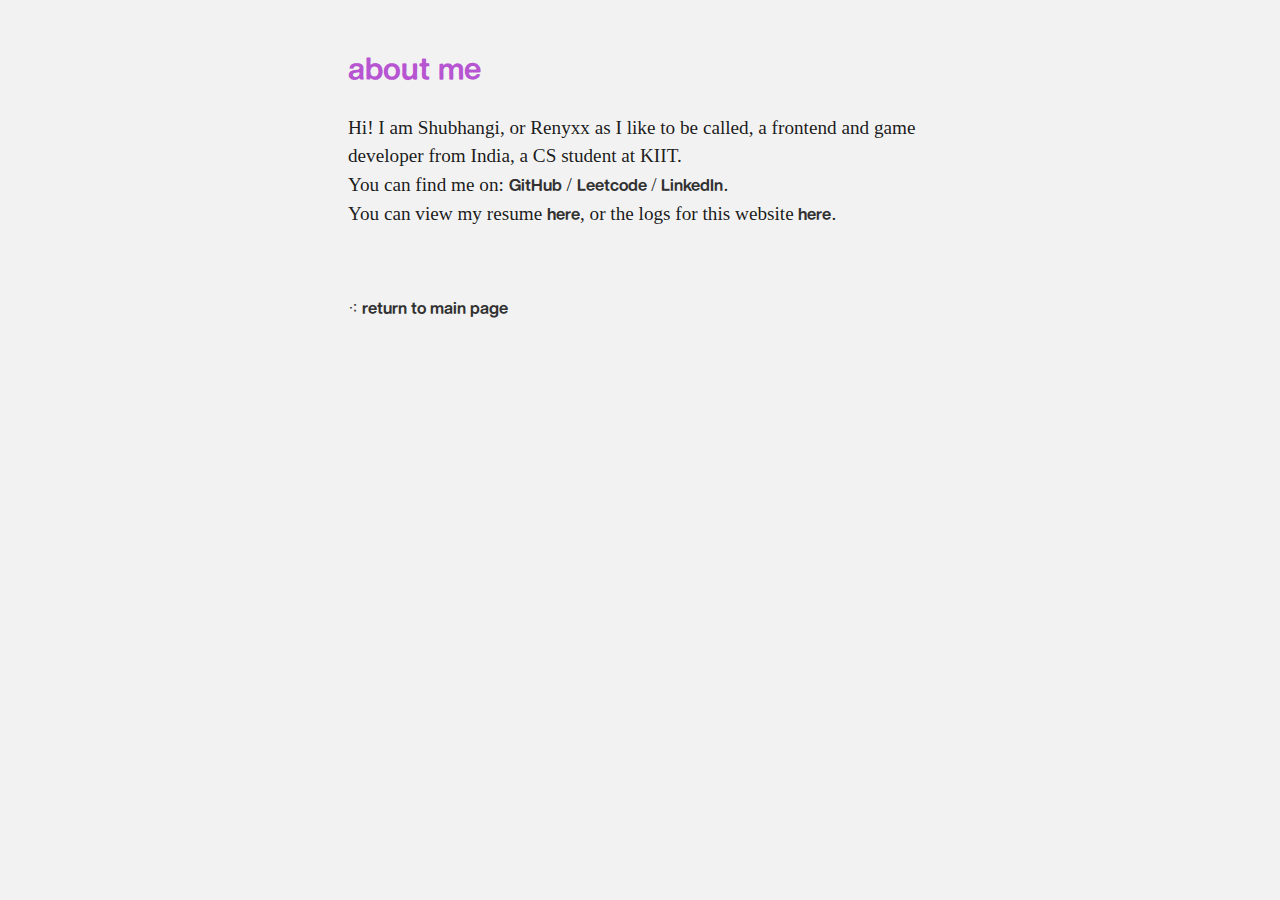
<file: pages/about.html>
<!DOCTYPE html>
<html class="centered" lang="en" dir="ltr">

<head>
    <meta charset="utf-8">
    <title>about</title>
    <meta name="viewport" content="width=device-width,initial-scale=1.0">
    <link rel="stylesheet" href="../styles.css">
</head>

<body class="copy">
    <div class="container">
        <div class="header">
            about me
            <!-- <button class="theme" style="float: right" id="theme-toggle" onclick="modeSwitcher()"></a> -->
        </div>

        <p class="about">
            Hi! I am Shubhangi, or Renyxx as I like to be called, a frontend and game developer from India, a CS student at KIIT. <br>
            You can find me on:
                <a class="inline" href="https://www.github.com/ShubhangiXD" target="_blank">GitHub</a> / 
                <a class="inline" href="https://leetcode.com/u/ShubhangiXD/" target="_blank">Leetcode</a> /
                <a class="inline" href="https://www.linkedin.com/in/shubhangi-dutta/" target="_blank">LinkedIn</a>. <br>
                
            You can view my resume <a class="inline" href="../resources/ShubhangiDResume.pdf">here</a>, or the logs for this website <a class="inline" href="./web_log.html">here</a>.
        </p>
        <p>
            <br>
        </p>

        <a class="main" href="../index.html">⁖ return to main page</a>
    </div>
</body>

</html>
</file>
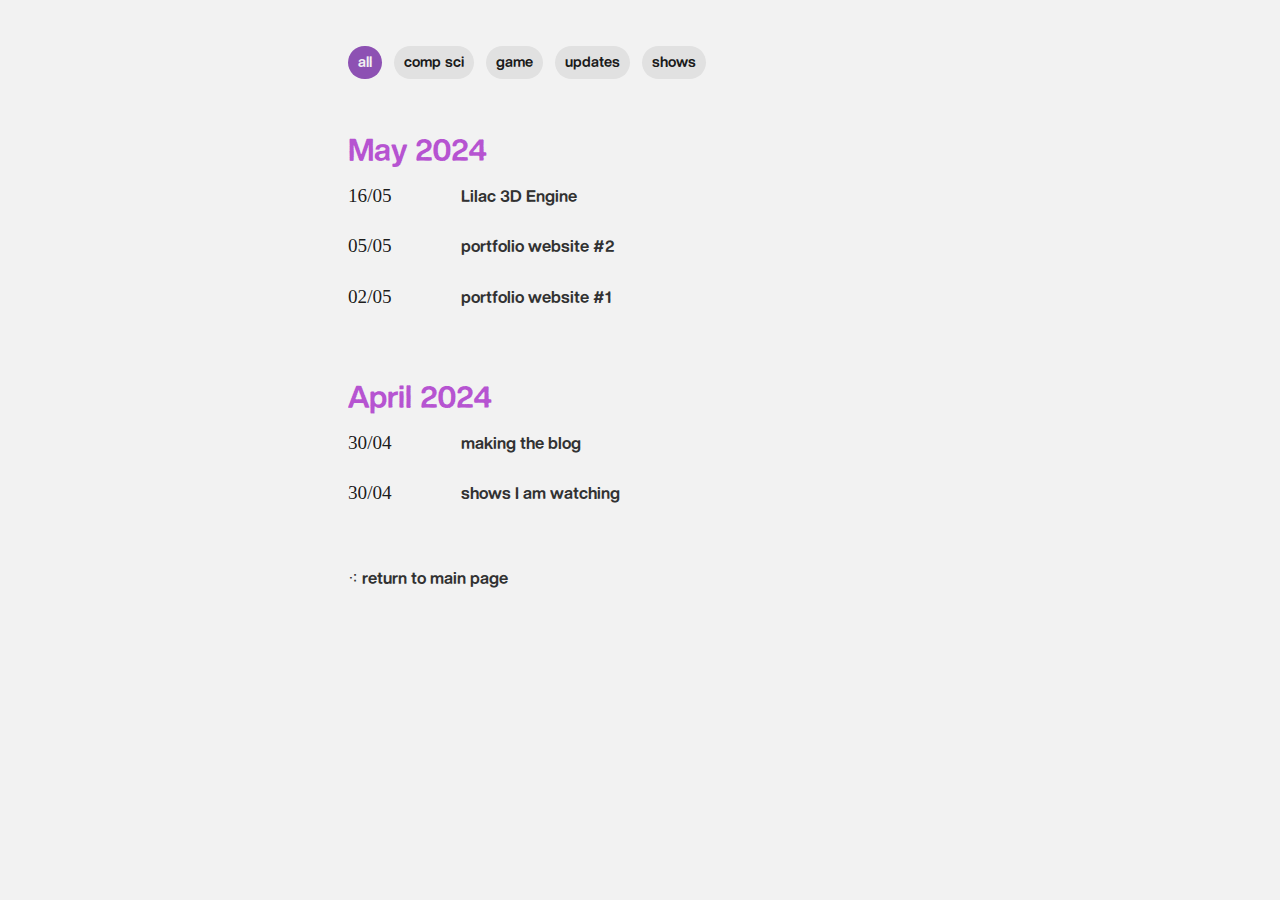
<file: pages/notes.html>
<!DOCTYPE html>
<html class="centered" lang="en" dir="ltr">

<head>
    <meta charset="utf-8">
    <title>notes</title>
    <meta name="viewport" content="width=device-width,initial-scale=1.0">
    <link rel="stylesheet" href="../styles.css">
</head>

<body class="copy">
    <div class="container">
        <div id="buttonContainer">
            <button class="btn active" onclick="filterSelection('all')"> all</button>
            <button class="btn" onclick="filterSelection('cs')"> comp sci</button>
            <button class="btn" onclick="filterSelection('game')"> game</button>
            <button class="btn" onclick="filterSelection('updates')"> updates</button>
            <button class="btn" onclick="filterSelection('ott')"> shows</button>
            <!-- <button class="theme" style="float: right" id="theme-toggle" onclick="modeSwitcher()"></a> -->
        </div>
        <!--    <p></p> -->

        <!-- 2023 -->
        <div class="filterDiv game updates cs ott header">
            <br>
            May 2024
        </div>

        <table>
            <tr class="filterDiv cs game updates" style="margin-bottom: 0.5rem">
                <td style="border: none">16/05</td>
                <td style="border: none">
                    <a class="inline" style="margin-left: 2.5rem" href="../pages/notes/160524_lilac.html">Lilac 3D Engine</a>
                </td>
            </tr>
            <tr class="filterDiv cs updates" style="margin-bottom: 0.5rem">
                <td style="border: none">05/05</td>
                <td style="border: none">
                    <a class="inline" style="margin-left: 2.5rem" href="../pages/notes/050524_portfolio2.html">portfolio
                        website #2</a>
                </td>
            </tr>
            <tr class="filterDiv cs updates" style="margin-bottom: 0.5rem">
                <td style="border: none">02/05</td>
                <td style="border: none">
                    <a class="inline" style="margin-left: 2.5rem" href="../pages/notes/020524_portfolio1.html">portfolio
                        website #1</a>
                </td>
            </tr>
        </table>

        <div class="filterDiv game updates cs ott header">
            <br>
            April 2024
        </div>

        <table>
            <tr class="filterDiv cs updates" style="margin-bottom: 0.5rem">
                <td style="border: none">30/04</td>
                <td style="border: none">
                    <a class="inline" style="margin-left: 2.5rem" href="../pages/notes/300424_makingblog.html">making
                        the blog</a>
                </td>
            </tr>

            <tr class="filterDiv ott" style="margin-bottom: 0.5rem">
                <td style="border: none">30/04</td>
                <td style="border: none">
                    <a class="inline" style="margin-left: 2.5rem" href="../pages/notes/300424_showlog.html">shows I am
                        watching</a>
                </td>
            </tr>
        </table>

        <p></p><br>
        <a class="main" href="../index.html">⁖ return to main page</a>
    </div>
    <script src="../js/filterElements.js"></script>
</body>

</html>
</file>
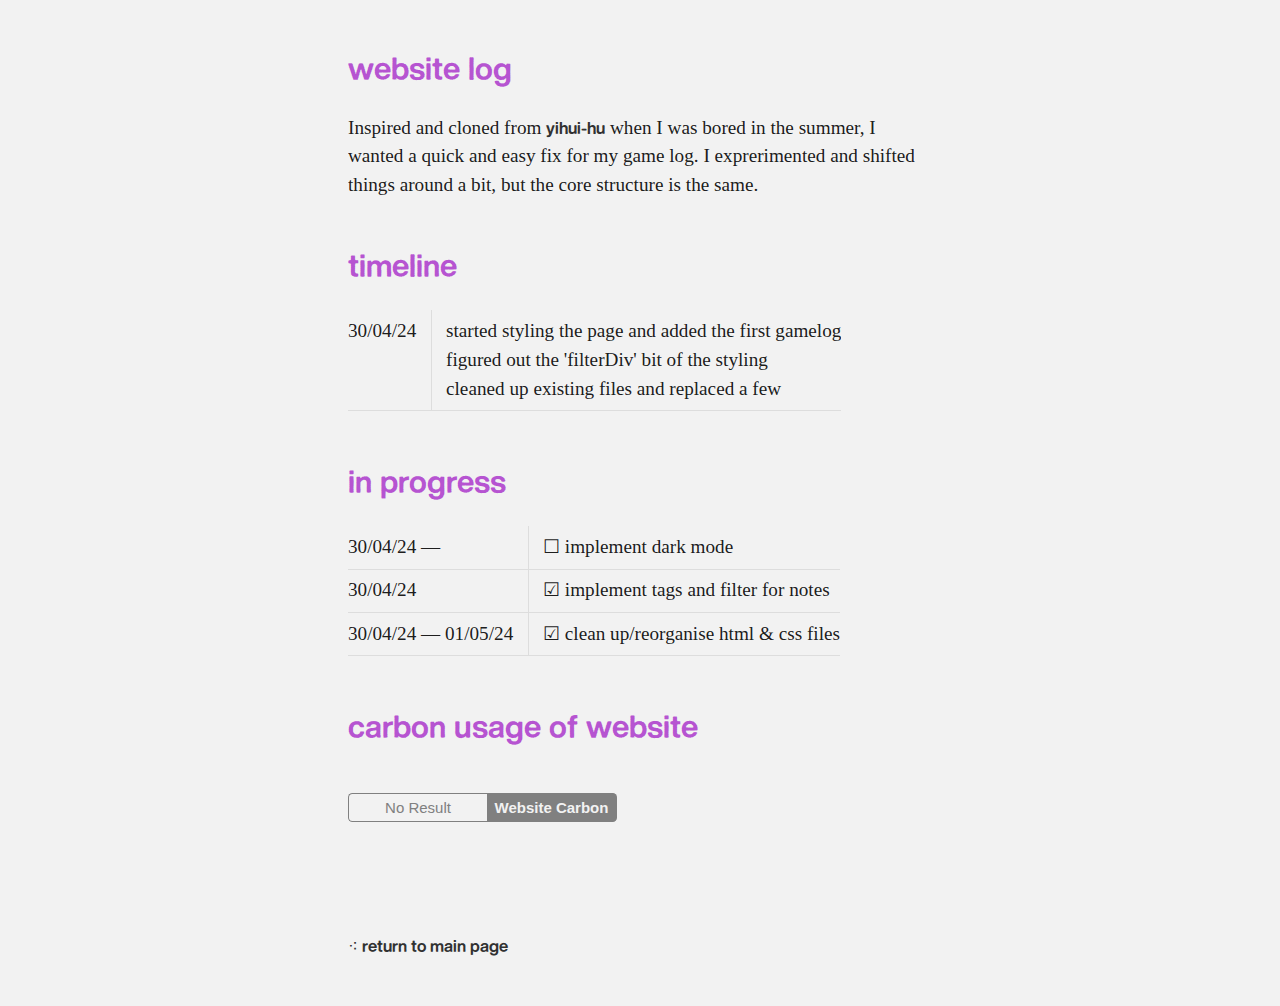
<file: pages/web_log.html>
<!DOCTYPE html>
<html class="centered" lang="en" dir="ltr">

<head>
    <meta charset="utf-8">
    <title>web log</title>
    <meta name="viewport" content="width=device-width,initial-scale=1.0">
    <link rel="stylesheet" href="../styles.css">
</head>

<body class="copy">
    <div class="container">
        <div class="header">
            website log
            <!-- <button class="theme" style="float: right" id="theme-toggle" onclick="modeSwitcher()"></a> -->
        </div>

        <p>
            Inspired and cloned from <a class="inline" href="https://github.com/yihui-hu/yhhu.xyz">yihui-hu</a> when I was bored in the summer, I wanted a quick and easy fix for my game log. I exprerimented and shifted things around a bit, but the core structure is the same.
        </p>

        <br>

        <div class="header">
            timeline
        </div>
        <p></p>

        <table>
            <tr>
                <td>30/04/24</td>
                <td> started styling the page and added the first gamelog
                <br> figured out the 'filterDiv' bit of the styling
                <br> cleaned up existing files and replaced a few
                </td>
            </tr>
            

          
        </table>

        <div>
            <br><br>
        </div>

        <div class="header">
            in progress
        </div>

        <p></p>
        <table>
            <tr>
                <td>30/04/24 — </td>
                <td>☐ implement dark mode</td>
            </tr>

            <tr>
                <td>30/04/24</td>
                <td>☑&#xFE0E; implement tags and filter for notes</td>
            </tr>

            <tr>
                <td>30/04/24 — 01/05/24</td>
                <td>☑&#xFE0E; clean up/reorganise html & css files</td>
            </tr>
        </table>

        <div>
            <br><br>
        </div>

        <div class="header">
            carbon usage of website
            <p></p>
            <div id="wcb" class="carbonbadge" style="text-align: left;"></div>
            <script src="../js/website-carbon-badges.js" defer></script>
            <p></p>
            <br>
        </div>

        <a class="main" href="../index.html">⁖ return to main page</a>
    </div>
</body>

</html>
</file>
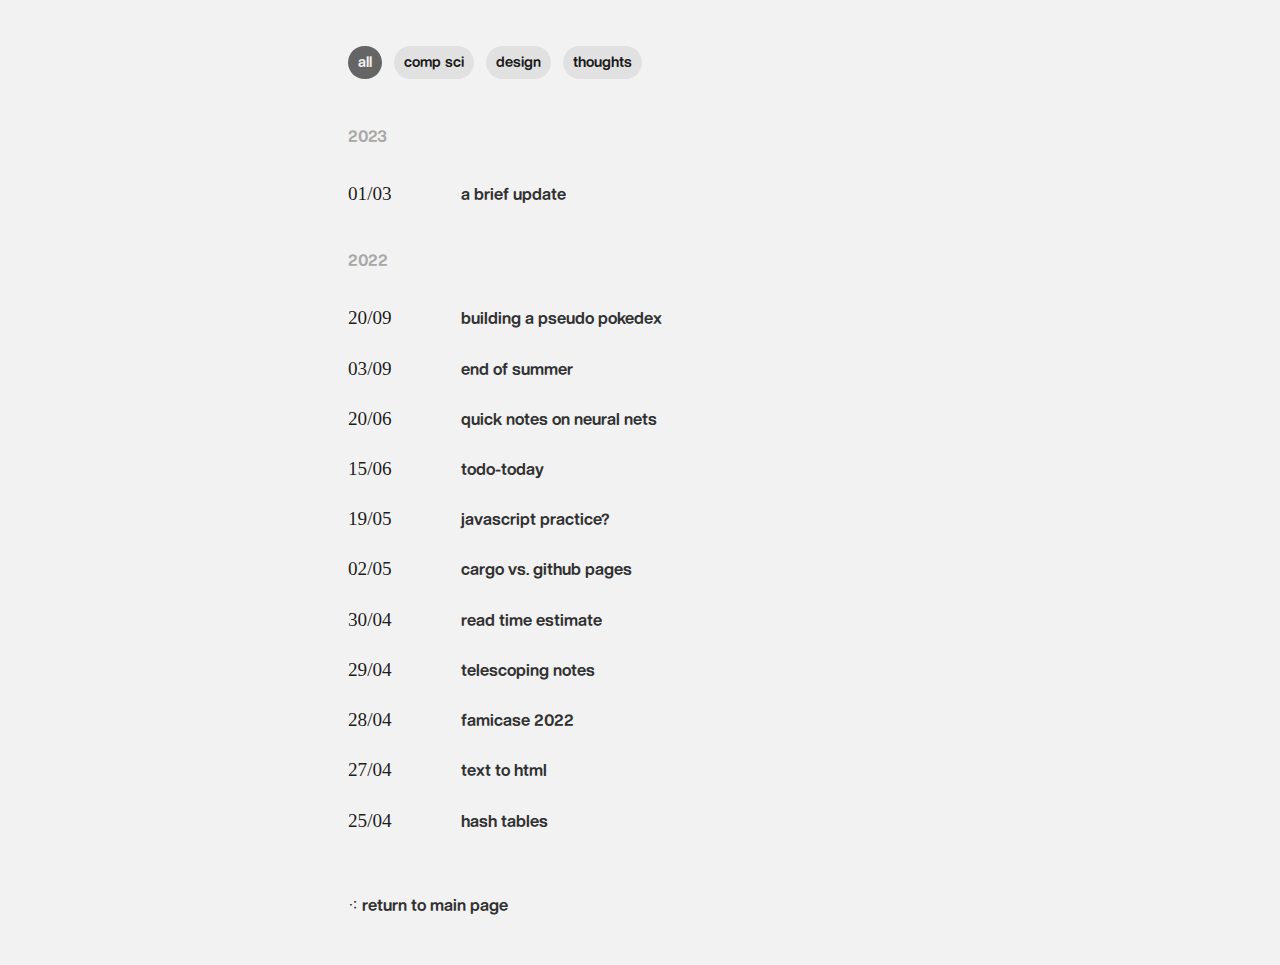
<file: devlog-main/pages/notes.html>
<!DOCTYPE html>
<html class="centered" lang="en" dir="ltr">

<head>
    <meta charset="utf-8">
    <title>notes</title>
    <meta name="viewport" content="width=device-width,initial-scale=1.0">
    <link rel="stylesheet" href="../styles.css">
</head>

<body class="copy">
    <div class="container">
        <div id="buttonContainer">
            <button class="btn active" onclick="filterSelection('all')"> all</button>
            <button class="btn" onclick="filterSelection('cs')"> comp sci</button>
            <button class="btn" onclick="filterSelection('art')"> design</button>
            <button class="btn" onclick="filterSelection('thoughts')"> thoughts</button>
            <!-- <button class="theme" style="float: right" id="theme-toggle" onclick="modeSwitcher()"></a> -->
        </div>
        <p></p>

        <!-- 2023 -->

        <div class="filterDiv thoughts art cs header">
            <br>
            2023
        </div>
        <br>
        
        <table>
            <tr class="filterDiv cs art thoughts" style="margin-bottom: 0.5rem">
                <td style="border: none">01/03</td>
                <td style="border: none">
                    <a class="inline" style="margin-left: 2.5rem" href="../pages/notes/010323_briefupdate.html">a brief update</a>
                </td>
            </tr>
        </table>

        <!-- 2022 -->

        <div class="filterDiv thoughts art cs header">
            <br>
            2022
        </div>
        <br>
        
        <table>
            <tr class="filterDiv cs" style="margin-bottom: 0.5rem">
                <td style="border: none">20/09</td>
                <td style="border: none">
                    <a class="inline" style="margin-left: 2.5rem" href="../pages/notes/060922_pokeSearch.html">building a pseudo pokedex</a>
                </td>
            </tr>

            <tr class="filterDiv thoughts" style="margin-bottom: 0.5rem">
                <td style="border: none">03/09</td>
                <td style="border: none">
                    <a class="inline" style="margin-left: 2.5rem" href="../pages/notes/030922_backtoschool.html">end of summer</a>
                </td>
            </tr>

            <tr class="filterDiv cs thoughts" style="margin-bottom: 0.5rem">
                <td style="border: none">20/06</td>
                <td style="border: none">
                    <a class="inline" style="margin-left: 2.5rem" href="../pages/notes/200622_neuralnetworks.html">quick notes on neural nets</a>
                </td>
            </tr>

            <tr class="filterDiv cs art" style="margin-bottom: 0.5rem">
                <td style="border: none">15/06</td>
                <td style="border: none">
                    <a class="inline" style="margin-left: 2.5rem" href="../pages/notes/150622_todotoday.html">todo-today</a>
                </td>
            </tr>

            <tr class="filterDiv cs" style="margin-bottom: 0.5rem">
                <td style="border: none">19/05</td>
                <td style="border: none">
                    <a class="inline" style="margin-left: 2.5rem" href="../pages/notes/190522_javascriptpractice.html">javascript practice?</a>
                </td>
            </tr>

            <tr class="filterDiv cs thoughts art" style="margin-bottom: 0.5rem">
                <td style="border: none">02/05</td>
                <td style="border: none">
                    <a class="inline" style="margin-left: 2.5rem" href="../pages/notes/020522_cargosite.html">cargo vs. github pages</a>
                </td>
            </tr>

            <tr class="filterDiv cs" style="margin-bottom: 0.5rem">
                <td style="border: none">30/04</td>
                <td style="border: none">
                    <a class="inline" style="margin-left: 2.5rem" href="../pages/notes/300422_readtimeestimate.html">read time estimate</a>
                </td>
            </tr>

            <tr class="filterDiv thoughts" style="margin-bottom: 0.5rem">
                <td style="border: none">29/04</td>
                <td style="border: none">
                    <a class="inline" style="margin-left: 2.5rem" href="../pages/notes/290422_telescopingtext.html">telescoping notes</a>
                </td>
            </tr>

            <tr class="filterDiv art" style="margin-bottom: 0.5rem">
                <td style="border: none">28/04</td>
                <td style="border: none">
                    <a class="inline" style="margin-left: 2.5rem" href="../pages/notes/280422_famicase.html">famicase 2022</a>
                </td>
            </tr>

            <tr class="filterDiv cs" style="margin-bottom: 0.5rem">
                <td style="border: none">27/04</td>
                <td style="border: none">
                    <a class="inline" style="margin-left: 2.5rem" href="../pages/notes/280422_texttohtml.html">text to html</a>
                </td>
            </tr>

            <tr class="filterDiv cs" style="margin-bottom: 0.5rem">
                <td style="border: none">25/04</td>
                <td style="border: none">
                    <a class="inline" style="margin-left: 2.5rem" href="../pages/notes/250422_hashtables.html">hash tables</a>
                </td>
            </tr>
        </table>

        <!-- 2021 -->
        <!-- <div class=" filterDiv thoughts header">
                <br>
                2021
            </div>
            <div>
                <p class="filterDiv thoughts">09/08<a style="margin-left: 3em" class="inline" href="../pages/notes/090821_loudworld.html">loud world</a></p>

                <p class="filterDiv thoughts">28/01<a style="margin-left: 3em" class="inline" href="../pages/notes/280121_chasingdusk.html">chasing blue dusk</a></p>
            </div> -->

        <!-- 2020 -->
        <!-- <div class="filterDiv art thoughts header">
                <br>
                2020
            </div>
            <div>
                <p class="filterDiv thoughts art">14/08<a style="margin-left: 3em" class="inline" href="../pages/notes/140820_zinedefexcerpts.html">excerpts from zinedef</a></p>

                <p class="filterDiv thoughts">09/08<a style="margin-left: 3em" class="inline" href="../pages/notes/090820_darkforest.html">reflections on the dark forest</a></p>
            </div> -->

        <!-- 2019 -->
        <!-- <div class="filterDiv thoughts header">
                <br>
                2019
            </div>
            <div>
                <p class="filterDiv thoughts">26/11<a style="margin-left: 3em" class="inline" href="../pages/notes/261119_thoughtsacts.html">thoughts / acts</a></p>

                <p class="filterDiv thoughts">30/07<a style="margin-left: 3em" class="inline" href="../pages/notes/300719_internalmonologues.html">internal monologues</a></p>

                <p class="filterDiv thoughts">30/04<a style="margin-left: 3em" class="inline" href="../pages/notes/130319_trainlounge.html">train lounge</a></p>
            </div> -->

        <!-- 2018 -->
        <!-- <div class="filterDiv thoughts header">
                <br>
                2018
            </div>
            <div>
                <p class="filterDiv thoughts">09/12<a style="margin-left: 3em" class="inline" href="../pages/notes/091218_cuppedhands.html">cupped hands</a></p>

                <p class="filterDiv thoughts">31/10<a style="margin-left: 3em" class="inline" href="../pages/notes/311018_crowdlag.html">walking in crowds</a></p>
            </div> -->

        <p></p><br>
        <a class="main" href="../index.html">⁖ return to main page</a>
    </div>
    <script src="../js/filterElements.js"></script>
</body>

</html>
</file>
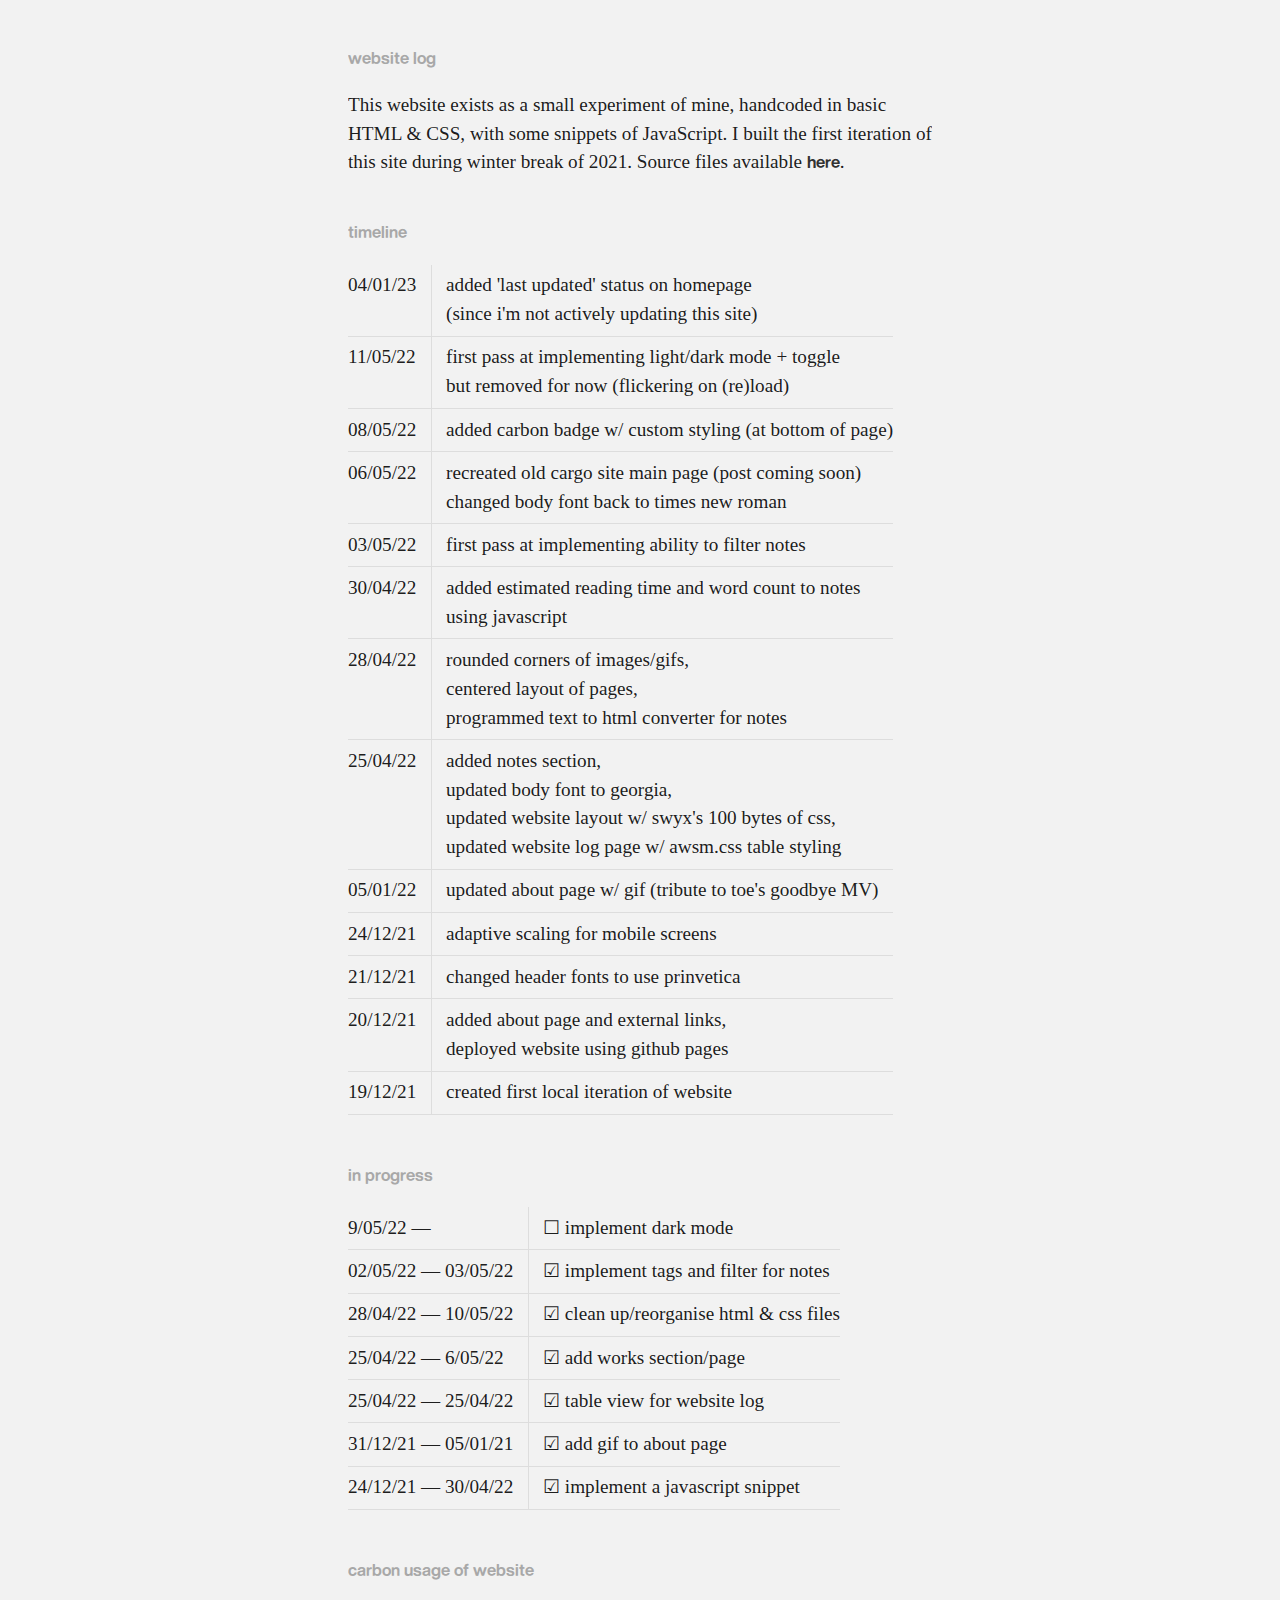
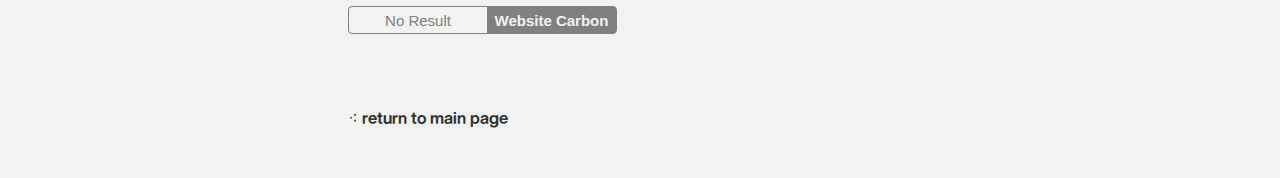
<file: devlog-main/pages/web_log.html>
<!DOCTYPE html>
<html class="centered" lang="en" dir="ltr">

<head>
    <meta charset="utf-8">
    <title>web log</title>
    <meta name="viewport" content="width=device-width,initial-scale=1.0">
    <link rel="stylesheet" href="../styles.css">
</head>

<body class="copy">
    <div class="container">
        <div class="header">
            website log
            <!-- <button class="theme" style="float: right" id="theme-toggle" onclick="modeSwitcher()"></a> -->
        </div>

        <p>
            This website exists as a small experiment of mine, handcoded in basic HTML & CSS, with some snippets of JavaScript. I built the first iteration of this site during winter break of 2021. Source files available <a class="inline" href="https://github.com/yihui-hu/yhhu.xyz">here</a>.
        </p>

        <br>

        <div class="header">
            timeline
        </div>
        <p></p>

        <table>
            <tr>
                <td>04/01/23</td>
                <td>added 'last updated' status on homepage
                <br>(since i'm not actively updating this site)
                </td>
            </tr>

            <tr>
                <td>11/05/22</td>
                <td>first pass at implementing light/dark mode + toggle
                <br>but removed for now (flickering on (re)load)
                </td>
            </tr>

            <tr>
                <td>08/05/22</td>
                <td>added carbon badge w/ custom styling (at bottom of page)</td>
            </tr>

            <tr>
                <td>06/05/22</td>
                <td>recreated old cargo site main page (post coming soon)
                <br>changed body font back to times new roman
                </td>
            </tr>

            <tr>
                <td>03/05/22</td>
                <td>first pass at implementing ability to filter notes</td>
            </tr>

            <tr>
                <td>30/04/22</td>
                <td>added estimated reading time and word count to notes
                    <br>using javascript
                </td>
            </tr>

            <tr>
                <td>28/04/22</td>
                <td>rounded corners of images/gifs,
                    <br>centered layout of pages,
                    <br>programmed text to html converter for notes
            </tr>

            <tr>
                <td>25/04/22</td>
                <td>added notes section,
                    <br>updated body font to georgia,
                    <br>updated website layout w/ swyx's 100 bytes of css,
                    <br>updated website log page w/ awsm.css table styling
                </td>
            </tr>

            <tr>
                <td>05/01/22</td>
                <td>updated about page w/ gif (tribute to toe's goodbye MV)
                </td>
            </tr>

            <tr>
                <td>24/12/21</td>
                <td>adaptive scaling for mobile screens</td>
            </tr>

            <tr>
                <td>21/12/21</td>
                <td>changed header fonts to use prinvetica</td>
            </tr>

            <tr>
                <td>20/12/21</td>
                <td>added about page and external links,
                    <br>deployed website using github pages
                </td>
            </tr>

            <tr>
                <td>19/12/21</td>
                <td>created first local iteration of website</td>
            </tr>
        </table>

        <div>
            <br><br>
        </div>

        <div class="header">
            in progress
        </div>

        <p></p>
        <table>
            <tr>
                <td>9/05/22 — </td>
                <td>☐ implement dark mode</td>
            </tr>

            <tr>
                <td>02/05/22 — 03/05/22</td>
                <td>☑&#xFE0E; implement tags and filter for notes</td>
            </tr>

            <tr>
                <td>28/04/22 — 10/05/22</td>
                <td>☑&#xFE0E; clean up/reorganise html & css files</td>
            </tr>

            <tr>
                <td>25/04/22 — 6/05/22</td>
                <td>☑&#xFE0E; add works section/page</td>
            </tr>

            <tr>
                <td>25/04/22 — 25/04/22</td>
                <td>☑&#xFE0E; table view for website log</td>
            </tr>

            <tr>
                <td>31/12/21 — 05/01/21</td>
                <td>☑&#xFE0E; add gif to about page</td>
            </tr>

            <tr>
                <td>24/12/21 — 30/04/22</td>
                <td>☑&#xFE0E; implement a javascript snippet</td>
            </tr>
        </table>

        <div>
            <br><br>
        </div>

        <div class="header">
            carbon usage of website
            <p></p>
            <div id="wcb" class="carbonbadge" style="text-align: left;"></div>
            <script src="../js/website-carbon-badges.js" defer></script>
            <p></p>
            <br>
        </div>

        <a class="main" href="../index.html">⁖ return to main page</a>
    </div>
</body>

</html>
</file>
<file: styles.css>
/* LIGHT / DARK MODE */

html,
html[data-theme="light"] {
  --background-color: rgb(242, 242, 242);
  --text-color: rgba(0, 0, 0, 0.9);
  --header-color: rgb(52, 46, 55);
  --index-header-color: rgb(50, 50, 50);
  --index-header-color-disabled: rgb(185, 181, 181);
  --hover-color: rgb(141, 81, 179);
  --link-color: rgb(9, 57, 202);
  --img-border-color: rgb(222, 222, 222);
  --button-color: #e1e1e1;
  --button-hover-color: rgb(141, 81, 179);
  --button-active-color: rgb(141, 81, 179);
  --table-border-color: #dddddd;
  --image-opacity: 100%;
  --background-img: url("./images/indexbggrey.png");
}

html[data-theme="dark"] {
  --background-color: #061627;
  --text-color: #b6bfcf;
  --header-color: rgb(52, 46, 55);
  --index-header-color: #b6bfcf;
  --hover-color: rgb(141, 81, 179);
  --link-color: #989fc1;
  --img-border-color: #b6bfcf;
  --button-color: #24405b;
  --button-hover-color: rgb(141, 81, 179);
  --button-active-color: rgb(141, 81, 179);
  --table-border-color: #223648;
  --image-opacity: 85%;
  --background-img: url("./images/indexbgdark.png");
}

@media (prefers-color-scheme: light) {

  html,
  html[data-theme="light"] {
    --background-color: rgb(242, 242, 242);
    --text-color: rgba(0, 0, 0, 0.9);
    --header-color: rgb(52, 46, 55);
    --index-header-color: rgb(50, 50, 50);
    --hover-color: rgb(141, 81, 179);
    --link-color: rgb(9, 57, 202);
    --img-border-color: rgb(222, 222, 222);
    --button-color: #e1e1e1;
    --button-hover-color: rgb(141, 81, 179);
    --button-active-color: rgb(141, 81, 179);
    --table-border-color: #dddddd;
    --image-opacity: 100%;
    --background-img: url("./images/indexbggrey.png");
  }

  html[data-theme="dark"] {
    --background-color: #061627;
    --text-color: #b6bfcf;
    --header-color: rgb(52, 46, 55);
    --index-header-color: #b6bfcf;
    --hover-color: rgb(141, 81, 179);
    --link-color: #989fc1;
    --img-border-color: #b6bfcf;
    --button-color: #24405b;
    --button-hover-color: rgb(141, 81, 179);
    --button-active-color: rgb(141, 81, 179);
    --table-border-color: #223648;
    --image-opacity: 85%;
    --background-img: url("./images/indexbgdark.png");
  }
}

html,
body {
  cursor: url('./resources/cursor.ico'), default;
  overflow-x: hidden;
}

button.theme {
  font-size: 2vh;
  color: var(--text-color);
  cursor: pointer;
  border: none;
  width: 35px;
  height: 35px;
  border-radius: 25px;
  background-color: var(--button-color);
}

button.theme:hover {
  background-color: var(--button-hover-color);
}

/* FOR INDEX.HTML */

div.content {
  margin-top: 2vw;
  position: relative;
  left: 50%;
  transform: translateX(-50%);
  width: 95%;
}

div.indexbg {
  background: var(--background-img);
  background-position: center;
  background-size: cover;
  position: fixed;
  opacity: 90%;
  right: 0.9%;
  height: 100vh;
  width: 100vw;
}

p.index {
  /* index 'prompts' */
  color: var(--header-color);
  font-family: "Dirtyline", Helvetica, Arial;
  font-style: bold;
  font-size: 1.5rem;
  color: #a555b9;
  margin-bottom: 2%;
}

span.index {
  color: var(--header-color);
  font-family: "printveticaregular", Helvetica, Arial;
}

span.index:hover {
  color: var(--header-color);
  font-family: "printveticaregular", Helvetica, Arial;
  color: #be84ce;
  font-style: italic;
}

.row-flex {
  display: flex;
  flex-wrap: wrap-reverse;
  align-items: center;
  column-gap: 25%;
  margin-right: 10vw;
  margin-left: 10vw;
}

p.indexcopy {
  /* index copy */
  font-family: "printveticaregular", Helvetica, Arial;
  letter-spacing: 0.1px;
  color: var(--text-color);
  line-height: 50%;
  margin-top: 0%;
  margin-bottom: 1.5em;
  font-style: normal;
  opacity: 80%;
  font-size: 1.2em;
}



p.imgintro {
  font-family: "printveticaregular", Helvetica, Arial;
  font-size: 3em;
  text-align: center;
}

p.introsub {
  font-family: "printveticaregular", Helvetica, Arial;
  opacity: 50%;
  font-size: smaller;
  text-align: center;
}

p.time {
  font-family: "printveticaregular", Helvetica, Arial;
  text-align: center;
}

a.index {
  /* index works/notes links */
  color: var(--text-color);
  font-family: "printveticaregular", Helvetica, Arial;
  line-height: 50%;
  font-size: 1.1rem;
}

/* HTML STYLING */

html {
  scroll-behavior: smooth;
  background-color: var(--background-color);
}

html.centered {
  max-width: 65ch;
  margin: auto;
  padding: 3vw;
  max-width: 600px;
}

body.copy {
  line-height: 1.5;
}

.header {
  color: var(--header-color);
  font-family: "printveticaregular", Helvetica, Arial;
  font-size: 2rem;
  color: #b654d1;
}

.readtime {
  color: var(--header-color);
  font-family: "Times New Roman", Times, serif;
  font-size: 1.15rem;
}

/* BODY PARAGRAPH STYLING */

p,
li {
  color: var(--text-color);
  font-family: "Times New Roman", "Times New Roman", Times, serif;
  font-size: 1.2em;
}

/* LINK STYLING */

a {
  /* default link styling */
  color: var(--link-color);
  font-family: "Times New Roman", "Times New Roman", Times, serif;
  text-decoration: none;
  cursor: pointer;
}

a.index:hover,
a.main:hover,
a.footnote:hover,
a.inline:hover {
  color: var(--hover-color);
}

a.main {
  /* general nav links */
  color: var(--index-header-color);
  font-family: "printveticaregular", Helvetica, Arial;
  font-size: 1.05rem;
  margin-right: 1.5em;
}

a.main-disabled {
  /* general nav links */
  color: var(--index-header-color-disabled);
  font-family: "printveticaregular", Helvetica, Arial;
  font-size: 1.05rem;
  margin-right: 1.5em;
  pointer-events: none;
}

a.inline {
  /* general nav links */
  color: var(--index-header-color);
  font-family: "printveticaregular", Helvetica, Arial;
  font-size: 1.05rem;
}

a.footnote {
  font-size: 1rem;
  margin-left: 2px;
}

a.telescoping {
  font-size: 40px;
}

/* IMAGE STYLING */

img {
  /* default image styling */
  height: auto;
  max-width: 100%;
  border-radius: 4px;
  margin-top: 10px;
  opacity: var(--image-opacity);
}

img.grayscale {
  filter: grayscale(100%) brightness(120%);
}

img.border {
  /* for images with blended in backgrounds */
  max-width: 100%;
  /* border: 1.5px solid var(--img-border-color); */
}

figcaption {
  /* image/figure captions */
  color: var(--header-color);
  font-size: 1.05rem;
  text-align: center;
}

/* TABLE STYLING from awsm.css*/

table {
  display: inline-block;
  border-spacing: 0;
  border-collapse: collapse;
  overflow-x: auto;
  max-width: 100%;
  text-align: left;
  vertical-align: top;
  background-attachment: scroll, scroll;
  background-size: 1px 100%, 1px 100%;
  background-repeat: no-repeat, no-repeat;
  color: var(--text-color);
}

table caption {
  font-size: 1.2rem;
  color: var(--text-color);
  background-color: var(--background-color);
}

table td,
table th {
  padding: 0.35em 0.75em;
  vertical-align: top;
  font-family: "Times New Roman", "Times New Roman", Times, serif;
  font-size: 1.2rem;
  color: var(--text-color);
  border: 1px solid var(--table-border-color);
  border-top: 0;
  border-left: 0;
}

table td:first-child,
table th:first-child {
  padding-left: 0;
  background-color: var(--background-color);
  color: var(--text-color);
  background-size: 2px 100%;
  background-repeat: no-repeat;
}

table td:last-child,
table th:last-child {
  padding-right: 0;
  border-right: 0;
  background-color: var(--background-color);
  color: var(--text-color);
  background-position: 100% 0;
  background-size: 2px 100%;
  background-repeat: no-repeat;
}

table td:only-child,
table th:only-child {
  background-color: var(--background-color);
  color: var(--text-color);
  background-position: 0 0, 100% 0;
  background-size: 2px 100%, 2px 100%;
  background-repeat: no-repeat, no-repeat;
}

table th {
  line-height: 1.2;
}

/* FILTER + TAGS SYSTEM FOR NOTES */

.container {
  overflow: hidden;
}

.filterDiv {
  display: none;
  /* Hidden by default */
}

.show {
  display: block;
  /* The "show" class is added to the filtered elements */
}

button.btn {
  font-family: "printveticaregular";
  color: var(--text-color);
  font-size: 0.95rem;
  margin-right: 0.5rem;
  border: none;
  outline: none;
  padding: 8px 10px;
  border-radius: 25px;
  background-color: var(--button-color);
  cursor: pointer;
}

button.btn:hover {
  background-color: var(--button-hover-color);
}

button.btn.active {
  background-color: var(--button-active-color);
  color: var(--background-color);
}

/* footer */

.footer {
  position: fixed;
  left: 0;
  bottom: 0;
  width: 100%;
}

/* FONTS */

@font-face {
  font-family: "printveticaregular";
  src: url("./fonts/printvetica-webfont.woff2") format("woff2"),
    url("./fonts/printvetica-webfont.woff") format("woff");
  font-weight: normal;
  font-style: normal;
}

@font-face {
  font-family: "Adobe Caslon Pro";
  src: url("./fonts/ACaslonPro-Regular.woff2") format("woff2"),
    url("./fonts/ACaslonPro-Regular.woff") format("woff");
  font-weight: normal;
  font-style: normal;
}

@font-face {
  font-family: Sitrus;
  src: url('./fonts/DxSitrus-Expanded.otf') format('opentype');
  font-weight: normal;
}

@font-face {
  font-family: Magtis;
  src: url("./fonts/Magtis-ExtraBold-free\ personal\ use.otf") format('opentype');
}

@font-face {
  font-family: Dirtyline;
  src: url("./fonts/Dirtyline\ 36daysoftype\ 2022.otf") format('opentype');
}


.rotate {
  animation: rotation 5s infinite linear;
}

.rotate:hover {
  transform: scale(1.5);
}

@keyframes rotation {
  from {
    transform: rotate(0deg);
  }

  to {
    transform: rotate(360deg);
  }
}

img.normal {
  max-height: 200px;
}

.proj {
  border: 1px solid black;
}
</file>
<file: devlog-main/styles.css>
/* LIGHT / DARK MODE */

html,
html[data-theme="light"] {
  --background-color: rgb(242, 242, 242);
  --text-color: rgba(0, 0, 0, 0.9);
  --header-color: rgb(168, 168, 168);
  --index-header-color: rgb(50, 50, 50);
  --hover-color: rgb(152, 166, 209);
  --link-color: rgb(9, 57, 202);
  --img-border-color: rgb(222, 222, 222);
  --button-color: #e1e1e1;
  --button-hover-color: rgb(206, 206, 206);
  --button-active-color: rgb(101, 101, 101);
  --table-border-color: #dddddd;
  --image-opacity: 100%;
  --background-img: url("./images/indexbggrey.png");
}

html[data-theme="dark"] {
  --background-color: #061627;
  --text-color: #b6bfcf;
  --header-color: #b6bfcfa9;
  --index-header-color: #b6bfcf;
  --hover-color: rgb(82, 94, 128);
  --link-color: #989fc1;
  --img-border-color: #b6bfcf;
  --button-color: #24405b;
  --button-hover-color: #6e869e;
  --button-active-color: #b6bfcf;
  --table-border-color: #223648;
  --image-opacity: 85%;
  --background-img: url("./images/indexbgdark.png");
}

@media (prefers-color-scheme: light) {
  html,
  html[data-theme="light"] {
    --background-color: rgb(242, 242, 242);
    --text-color: rgba(0, 0, 0, 0.9);
    --header-color: rgb(168, 168, 168);
    --index-header-color: rgb(50, 50, 50);
    --hover-color: rgb(152, 166, 209);
    --link-color: rgb(9, 57, 202);
    --img-border-color: rgb(222, 222, 222);
    --button-color: #e1e1e1;
    --button-hover-color: rgb(206, 206, 206);
    --button-active-color: rgb(101, 101, 101);
    --table-border-color: #dddddd;
    --image-opacity: 100%;
    --background-img: url("./images/indexbggrey.png");
  }

  html[data-theme="dark"] {
    --background-color: #061627;
    --text-color: #b6bfcf;
    --header-color: #b6bfcfa9;
    --index-header-color: #b6bfcf;
    --hover-color: rgb(82, 94, 128);
    --link-color: #989fc1;
    --img-border-color: #b6bfcf;
    --button-color: #24405b;
    --button-hover-color: #6e869e;
    --button-active-color: #b6bfcf;
    --table-border-color: #223648;
    --image-opacity: 85%;
    --background-img: url("./images/indexbgdark.png");
  }
}

button.theme {
  font-size: 2vh;
  color: var(--text-color);
  cursor: pointer;
  border: none;
  width: 35px;
  height: 35px;
  border-radius: 25px;
  background-color: var(--button-color);
}

button.theme:hover {
  background-color: var(--button-hover-color);
}

/* FOR INDEX.HTML */

div.content {
  margin-top: 3.5vw;
  margin-left: 1vh;
  position: absolute;
  left: 51%;
  transform: translateX(-50%);
  width: 95%;
}

div.indexbg {
  background: var(--background-img);
  background-position: center;
  background-size: cover;
  position: fixed;
  opacity: 90%;
  right: 0.9%;
  height: 100vh;
  width: 100vw;
}

p.index {
  /* index 'prompts' */
  color: var(--header-color);
  font-family: "printveticaregular", Helvetica, Arial;
  font-style: bold;
  font-size: 1.05rem;
}

p.indexcopy {
  /* index copy */
  font-family: "Adobe Caslon Pro", "Times New Roman", Times, serif;
  letter-spacing: 0.1px;
  color: var(--text-color);
  line-height: 50%;
  margin-top: 0%;
  margin-bottom: 2.5em;
  font-size: 1.35rem;
}

a.index {
  /* index works/notes links */
  color: var(--text-color);
  font-family: "Adobe Caslon Pro", "Times New Roman", Times, serif;
  line-height: 50%;
  font-size: 1.35rem;
}

/* HTML STYLING */

html {
  scroll-behavior: smooth;
  background-color: var(--background-color);
}

html.centered {
  max-width: 65ch;
  margin: auto;
  padding: 3vw;
  max-width: 600px;
}

body.copy {
  line-height: 1.5;
}

.header {
  color: var(--header-color);
  font-family: "printveticaregular", Helvetica, Arial;
  font-size: 1.05rem;
}

.readtime {
  color: var(--header-color);
  font-family: "Times New Roman", Times, serif;
  font-size: 1.15rem;
}

/* BODY PARAGRAPH STYLING */

p,
li {
  color: var(--text-color);
  font-family: "Times New Roman", "Times New Roman", Times, serif;
  font-size: 1.2em;
}

/* LINK STYLING */

a {
  /* default link styling */
  color: var(--link-color);
  font-family: "Times New Roman", "Times New Roman", Times, serif;
  text-decoration: none;
  cursor: pointer;
}

a.index:hover,
a.main:hover,
a.footnote:hover,
a.inline:hover {
  color: var(--hover-color);
}

a.main {
  /* general nav links */
  color: var(--index-header-color);
  font-family: "printveticaregular", Helvetica, Arial;
  font-size: 1.05rem;
  margin-right: 1.5em;
}

a.inline {
  /* general nav links */
  color: var(--index-header-color);
  font-family: "printveticaregular", Helvetica, Arial;
  font-size: 1.05rem;
}

a.footnote {
  font-size: 1rem;
  margin-left: 2px;
}

a.telescoping {
  font-size: 40px;
}

/* IMAGE STYLING */

img {
  /* default image styling */
  height: auto;
  max-width: 100%;
  border-radius: 4px;
  margin-top: 10px;
  opacity: var(--image-opacity);
}

img.grayscale {
  filter: grayscale(100%) brightness(120%);
}

img.border {
  /* for images with blended in backgrounds */
  max-width: 100%;
  /* border: 1.5px solid var(--img-border-color); */
}

figcaption {
  /* image/figure captions */
  color: var(--header-color);
  font-size: 1.05rem;
  text-align: center;
}

/* TABLE STYLING from awsm.css*/

table {
  display: inline-block;
  border-spacing: 0;
  border-collapse: collapse;
  overflow-x: auto;
  max-width: 100%;
  text-align: left;
  vertical-align: top;
  background-attachment: scroll, scroll;
  background-size: 1px 100%, 1px 100%;
  background-repeat: no-repeat, no-repeat;
  color: var(--text-color);
}

table caption {
  font-size: 1.2rem;
  color: var(--text-color);
  background-color: var(--background-color);
}

table td,
table th {
  padding: 0.35em 0.75em;
  vertical-align: top;
  font-family: "Times New Roman", "Times New Roman", Times, serif;
  font-size: 1.2rem;
  color: var(--text-color);
  border: 1px solid var(--table-border-color);
  border-top: 0;
  border-left: 0;
}

table td:first-child,
table th:first-child {
  padding-left: 0;
  background-color: var(--background-color);
  color: var(--text-color);
  background-size: 2px 100%;
  background-repeat: no-repeat;
}

table td:last-child,
table th:last-child {
  padding-right: 0;
  border-right: 0;
  background-color: var(--background-color);
  color: var(--text-color);
  background-position: 100% 0;
  background-size: 2px 100%;
  background-repeat: no-repeat;
}

table td:only-child,
table th:only-child {
  background-color: var(--background-color);
  color: var(--text-color);
  background-position: 0 0, 100% 0;
  background-size: 2px 100%, 2px 100%;
  background-repeat: no-repeat, no-repeat;
}

table th {
  line-height: 1.2;
}

/* FILTER + TAGS SYSTEM FOR NOTES */

.container {
  overflow: hidden;
}

.filterDiv {
  display: none;
  /* Hidden by default */
}

.show {
  display: block;
  /* The "show" class is added to the filtered elements */
}

button.btn {
  font-family: "printveticaregular";
  color: var(--text-color);
  font-size: 0.95rem;
  margin-right: 0.5rem;
  border: none;
  outline: none;
  padding: 8px 10px;
  border-radius: 25px;
  background-color: var(--button-color);
  cursor: pointer;
}

button.btn:hover {
  background-color: var(--button-hover-color);
}

button.btn.active {
  background-color: var(--button-active-color);
  color: var(--background-color);
}

/* footer */

.footer {
  position: fixed;
  left: 0;
  bottom: 0;
  width: 100%;
}

/* FONTS */

@font-face {
  font-family: "printveticaregular";
  src: url("./fonts/printvetica-webfont.woff2") format("woff2"),
    url("./fonts/printvetica-webfont.woff") format("woff");
  font-weight: normal;
  font-style: normal;
}

@font-face {
  font-family: "Adobe Caslon Pro";
  src: url("./fonts/ACaslonPro-Regular.woff2") format("woff2"),
    url("./fonts/ACaslonPro-Regular.woff") format("woff");
  font-weight: normal;
  font-style: normal;
}
</file>
